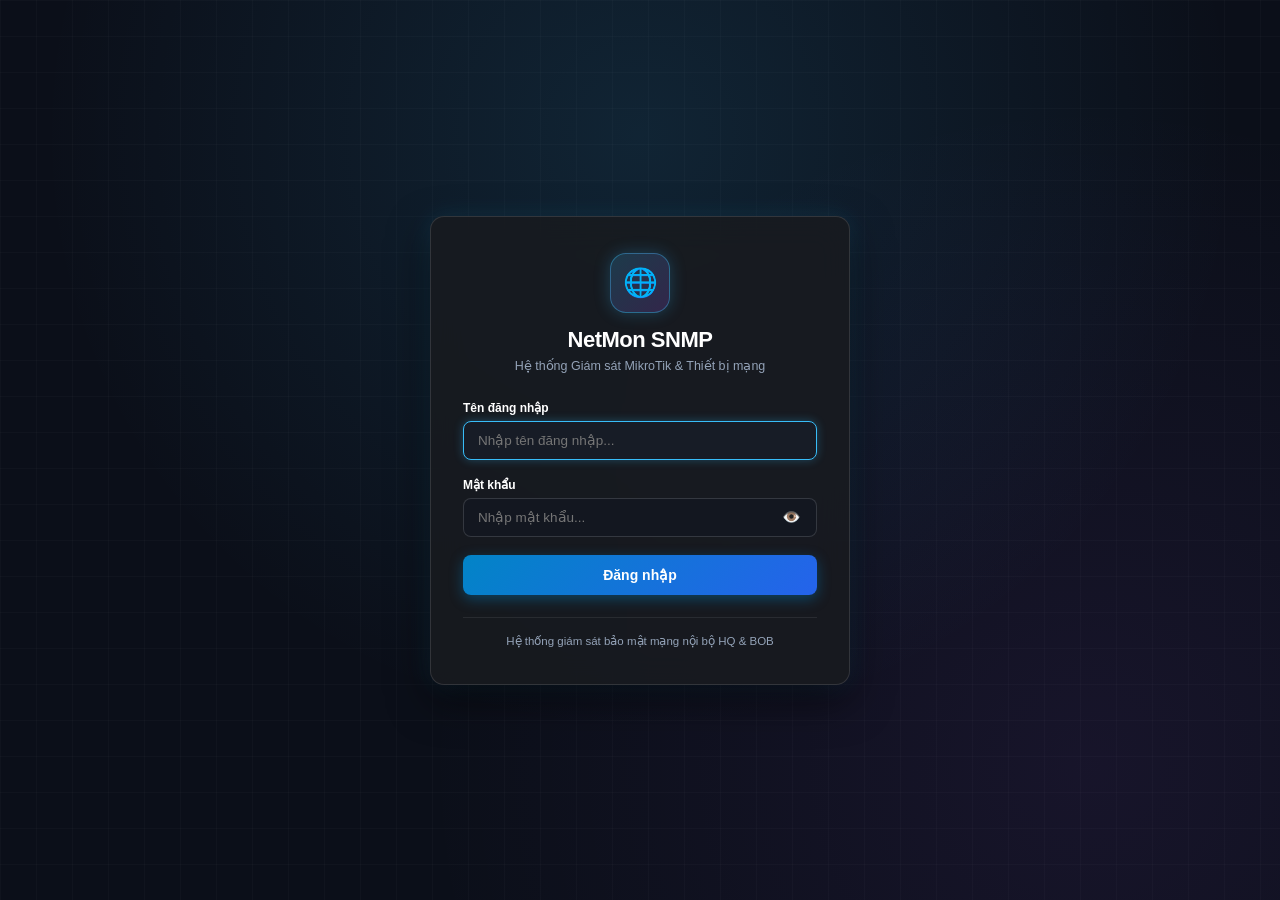
<file: web/login.html>
<!DOCTYPE html>
<html lang="vi">
<head>
  <meta charset="utf-8">
  <meta name="viewport" content="width=device-width, initial-scale=1">
  <title>Đăng nhập · NetMon SNMP</title>
  <style>
    :root {
      --bg-app: #0b0f19;
      --bg-card: rgba(24, 27, 31, 0.88);
      --border-color: rgba(255, 255, 255, 0.12);
      --border-glow: rgba(56, 189, 248, 0.35);
      --text-main: #d8d9da;
      --text-muted: #94a3b8;
      --text-bright: #ffffff;
      --c-blue: #38bdf8;
      --c-green: #4ade80;
      --c-red: #f87171;
    }

    * {
      box-sizing: border-box;
      margin: 0;
      padding: 0;
    }

    body {
      background: var(--bg-app);
      color: var(--text-main);
      font-family: -apple-system, BlinkMacSystemFont, "Segoe UI", Roboto, Helvetica, Arial, sans-serif;
      min-height: 100vh;
      display: flex;
      align-items: center;
      justify-content: center;
      padding: 20px;
      position: relative;
      overflow-x: hidden;
      background-image:
        radial-gradient(circle at 50% 15%, rgba(56, 189, 248, 0.12) 0%, transparent 60%),
        radial-gradient(circle at 85% 85%, rgba(168, 85, 247, 0.08) 0%, transparent 50%),
        linear-gradient(rgba(255, 255, 255, 0.02) 1px, transparent 1px),
        linear-gradient(90deg, rgba(255, 255, 255, 0.02) 1px, transparent 1px);
      background-size: 100% 100%, 100% 100%, 36px 36px, 36px 36px;
    }

    .login-container {
      width: 100%;
      max-width: 420px;
      z-index: 10;
    }

    .login-card {
      background: var(--bg-card);
      backdrop-filter: blur(16px);
      -webkit-backdrop-filter: blur(16px);
      border: 1px solid var(--border-color);
      border-radius: 14px;
      padding: 36px 32px;
      box-shadow: 0 16px 40px rgba(0, 0, 0, 0.55), 0 0 24px rgba(56, 189, 248, 0.15);
      transition: border-color 0.25s, box-shadow 0.25s;
    }

    .login-card:hover {
      border-color: var(--border-glow);
    }

    .brand-header {
      text-align: center;
      margin-bottom: 28px;
    }

    .brand-icon-wrap {
      width: 60px;
      height: 60px;
      background: linear-gradient(135deg, rgba(56, 189, 248, 0.2), rgba(168, 85, 247, 0.2));
      border: 1px solid rgba(56, 189, 248, 0.4);
      border-radius: 16px;
      display: inline-flex;
      align-items: center;
      justify-content: center;
      font-size: 28px;
      margin-bottom: 14px;
      box-shadow: 0 0 16px rgba(56, 189, 248, 0.25);
    }

    .brand-title {
      font-size: 22px;
      font-weight: 800;
      color: var(--text-bright);
      letter-spacing: -0.5px;
    }

    .brand-subtitle {
      font-size: 12.5px;
      color: var(--text-muted);
      margin-top: 5px;
    }

    .form-group {
      margin-bottom: 18px;
    }

    .form-label {
      display: block;
      font-size: 12px;
      font-weight: 600;
      color: var(--text-bright);
      margin-bottom: 6px;
    }

    .input-wrapper {
      position: relative;
      display: flex;
      align-items: center;
    }

    .form-input {
      width: 100%;
      background: #131720;
      border: 1px solid rgba(255, 255, 255, 0.14);
      border-radius: 8px;
      padding: 11px 14px;
      font-size: 13.5px;
      color: var(--text-bright);
      outline: none;
      transition: all 0.2s ease;
      font-family: inherit;
    }

    .form-input:focus {
      border-color: var(--c-blue);
      box-shadow: 0 0 10px rgba(56, 189, 248, 0.3);
      background: #171c26;
    }

    .input-wrapper .toggle-pw-btn {
      position: absolute;
      right: 12px;
      background: none;
      border: none;
      color: var(--text-muted);
      cursor: pointer;
      font-size: 15px;
      padding: 4px;
      display: flex;
      align-items: center;
      justify-content: center;
    }

    .toggle-pw-btn:hover {
      color: var(--text-bright);
    }

    .alert-box {
      display: none;
      padding: 10px 14px;
      border-radius: 8px;
      font-size: 12.5px;
      margin-bottom: 18px;
      line-height: 1.4;
      background: rgba(248, 113, 113, 0.15);
      border: 1px solid rgba(248, 113, 113, 0.35);
      color: #fca5a5;
    }

    .submit-btn {
      width: 100%;
      background: linear-gradient(135deg, #0284c7, #2563eb);
      color: #ffffff;
      border: none;
      border-radius: 8px;
      padding: 12px;
      font-size: 14px;
      font-weight: 700;
      cursor: pointer;
      display: flex;
      align-items: center;
      justify-content: center;
      gap: 8px;
      box-shadow: 0 4px 14px rgba(2, 132, 199, 0.4);
      transition: all 0.2s ease;
      touch-action: manipulation;
    }

    .submit-btn:hover {
      background: linear-gradient(135deg, #38bdf8, #3b82f6);
      box-shadow: 0 6px 18px rgba(56, 189, 248, 0.5);
      transform: translateY(-1px);
    }

    .submit-btn:active {
      transform: translateY(1px);
    }

    .submit-btn:disabled {
      opacity: 0.65;
      cursor: not-allowed;
      transform: none;
    }

    .spinner {
      display: none;
      width: 16px;
      height: 16px;
      border: 2px solid rgba(255, 255, 255, 0.3);
      border-top-color: #ffffff;
      border-radius: 50%;
      animation: spin 0.7s linear infinite;
    }

    @keyframes spin {
      to { transform: rotate(360deg); }
    }

    .login-footer {
      text-align: center;
      margin-top: 22px;
      font-size: 11.5px;
      color: var(--text-muted);
      border-top: 1px solid rgba(255, 255, 255, 0.08);
      padding-top: 16px;
    }

    .hint-badge {
      display: inline-block;
      background: rgba(255, 255, 255, 0.06);
      padding: 4px 10px;
      border-radius: 6px;
      font-family: ui-monospace, monospace;
      color: #cbd5e1;
      margin-top: 6px;
    }

    @media (max-width: 480px) {
      .login-card {
        padding: 28px 20px;
        border-radius: 12px;
      }
      .brand-title {
        font-size: 20px;
      }
    }
  </style>
</head>
<body>

  <div class="login-container">
    <div class="login-card">
      <div class="brand-header">
        <div class="brand-icon-wrap">🌐</div>
        <h1 class="brand-title">NetMon SNMP</h1>
        <p class="brand-subtitle">Hệ thống Giám sát MikroTik &amp; Thiết bị mạng</p>
      </div>

      <div id="alert-box" class="alert-box"></div>

      <form id="login-form">
        <div class="form-group">
          <label class="form-label" for="username-input">Tên đăng nhập</label>
          <div class="input-wrapper">
            <input 
              id="username-input" 
              type="text" 
              class="form-input" 
              placeholder="Nhập tên đăng nhập..." 
              autocomplete="username" 
              required 
              autofocus
            >
          </div>
        </div>

        <div class="form-group">
          <label class="form-label" for="password-input">Mật khẩu</label>
          <div class="input-wrapper">
            <input 
              id="password-input" 
              type="password" 
              class="form-input" 
              placeholder="Nhập mật khẩu..." 
              autocomplete="current-password" 
              required
            >
            <button type="button" id="toggle-pw-btn" class="toggle-pw-btn" title="Hiện/ẩn mật khẩu">👁️</button>
          </div>
        </div>

        <button type="submit" id="submit-btn" class="submit-btn">
          <span id="spinner" class="spinner"></span>
          <span id="btn-text">Đăng nhập</span>
        </button>
      </form>

      <div class="login-footer">
        <div>Hệ thống giám sát bảo mật mạng nội bộ HQ &amp; BOB</div>
      </div>
    </div>
  </div>

  <script>
    const form = document.getElementById("login-form");
    const userIn = document.getElementById("username-input");
    const passIn = document.getElementById("password-input");
    const togglePw = document.getElementById("toggle-pw-btn");
    const alertBox = document.getElementById("alert-box");
    const submitBtn = document.getElementById("submit-btn");
    const spinner = document.getElementById("spinner");
    const btnText = document.getElementById("btn-text");

    // Hiện / ẩn mật khẩu
    togglePw.onclick = () => {
      const isPw = passIn.type === "password";
      passIn.type = isPw ? "text" : "password";
      togglePw.textContent = isPw ? "🙈" : "👁️";
    };

    // Ẩn thông báo lỗi khi người dùng gõ
    userIn.oninput = passIn.oninput = () => {
      alertBox.style.display = "none";
    };

    form.onsubmit = async ev => {
      ev.preventDefault();
      const username = userIn.value.trim();
      const password = passIn.value;

      if (!username || !password) return;

      submitBtn.disabled = true;
      spinner.style.display = "inline-block";
      btnText.textContent = "Đang xác thực...";
      alertBox.style.display = "none";

      try {
        const res = await fetch("/api/login", {
          method: "POST",
          headers: { "Content-Type": "application/json" },
          body: JSON.stringify({ username, password }),
        });

        const data = await res.json().catch(() => ({}));

        if (res.ok && data.ok) {
          if (data.token) {
            try { localStorage.setItem("netmon_token", data.token); } catch (e) {}
          }
          btnText.textContent = "Đăng nhập thành công!";
          setTimeout(() => {
            window.location.href = "/";
          }, 300);
        } else {
          alertBox.textContent = data.error || "Sai tên đăng nhập hoặc mật khẩu!";
          alertBox.style.display = "block";
          passIn.value = "";
          passIn.focus();
        }
      } catch (err) {
        alertBox.textContent = "Lỗi kết nối máy chủ! Vui lòng thử lại.";
        alertBox.style.display = "block";
      } finally {
        submitBtn.disabled = false;
        spinner.style.display = "none";
        btnText.textContent = "Đăng nhập";
      }
    };
  </script>
</body>
</html>
</file>
